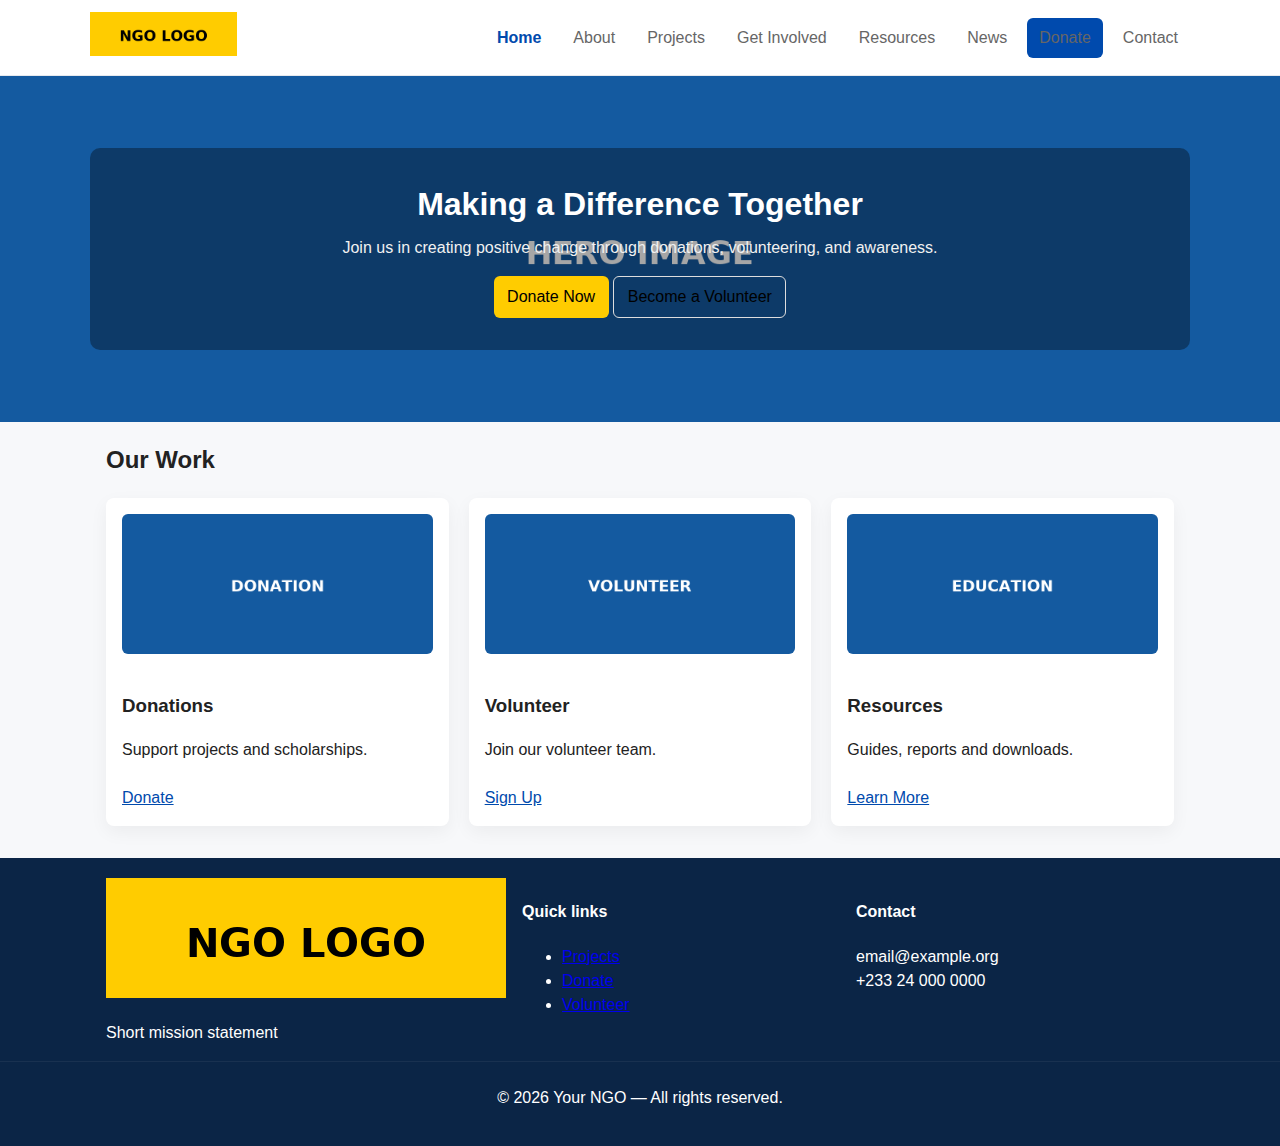
<file: ngo-website/index.html>
<!DOCTYPE html>
<html lang="en">
<head>
  <meta charset="utf-8" />
  <meta name="viewport" content="width=device-width,initial-scale=1" />
  <title>Your NGO — Home</title>
  <link rel="stylesheet" href="css/style.css" />
  <script defer src="js/main.js"></script>
</head>
<body>
  <header class="site-header">
    <div class="container header-inner">
      <a href="index.html" class="logo"><img src="images/logo.png" alt="NGO logo"></a>

      <nav class="nav">
        <ul>
          <li><a href="index.html" class="active">Home</a></li>
          <li><a href="about.html">About</a></li>
          <li><a href="projects.html">Projects</a></li>
          <li><a href="get-involved.html">Get Involved</a></li>
          <li><a href="resources.html">Resources</a></li>
          <li><a href="blog.html">News</a></li>
          <li><a href="donate.html" class="btn btn-donate">Donate</a></li>
          <li><a href="contact.html">Contact</a></li>
        </ul>
      </nav>

      <button class="nav-toggle" aria-label="Open navigation">☰</button>
    </div>
  </header>

  <main>
    <section class="hero">
      <div class="container hero-inner">
        <h1>Making a Difference Together</h1>
        <p>Join us in creating positive change through donations, volunteering, and awareness.</p>
        <a href="donate.html" class="btn">Donate Now</a>
        <a href="get-involved.html" class="btn btn-outline">Become a Volunteer</a>
      </div>
    </section>

    <section class="container">
      <h2>Our Work</h2>
      <div class="card-grid">
        <div class="card">
          <img src="images/donation.jpg" alt="Donation">
          <h3>Donations</h3>
          <p>Support projects and scholarships.</p>
          <a href="donate.html" class="card-link">Donate</a>
        </div>

        <div class="card">
          <img src="images/volunteer.jpg" alt="Volunteer">
          <h3>Volunteer</h3>
          <p>Join our volunteer team.</p>
          <a href="get-involved.html" class="card-link">Sign Up</a>
        </div>

        <div class="card">
          <img src="images/education.jpg" alt="Education">
          <h3>Resources</h3>
          <p>Guides, reports and downloads.</p>
          <a href="resources.html" class="card-link">Learn More</a>
        </div>
      </div>
    </section>
  </main>

  <footer class="site-footer">
    <div class="container footer-inner">
      <div class="footer-col">
        <img src="images/logo.png" class="footer-logo" alt="logo">
        <p>Short mission statement</p>
      </div>
      <div class="footer-col">
        <h4>Quick links</h4>
        <ul>
          <li><a href="projects.html">Projects</a></li>
          <li><a href="donate.html">Donate</a></li>
          <li><a href="get-involved.html">Volunteer</a></li>
        </ul>
      </div>
      <div class="footer-col">
        <h4>Contact</h4>
        <p>email@example.org<br/>+233 24 000 0000</p>
      </div>
    </div>

    <div class="footer-bottom">
      <p>© <span id="year"></span> Your NGO — All rights reserved.</p>
    </div>
  </footer>

</body>
</html>
</file>
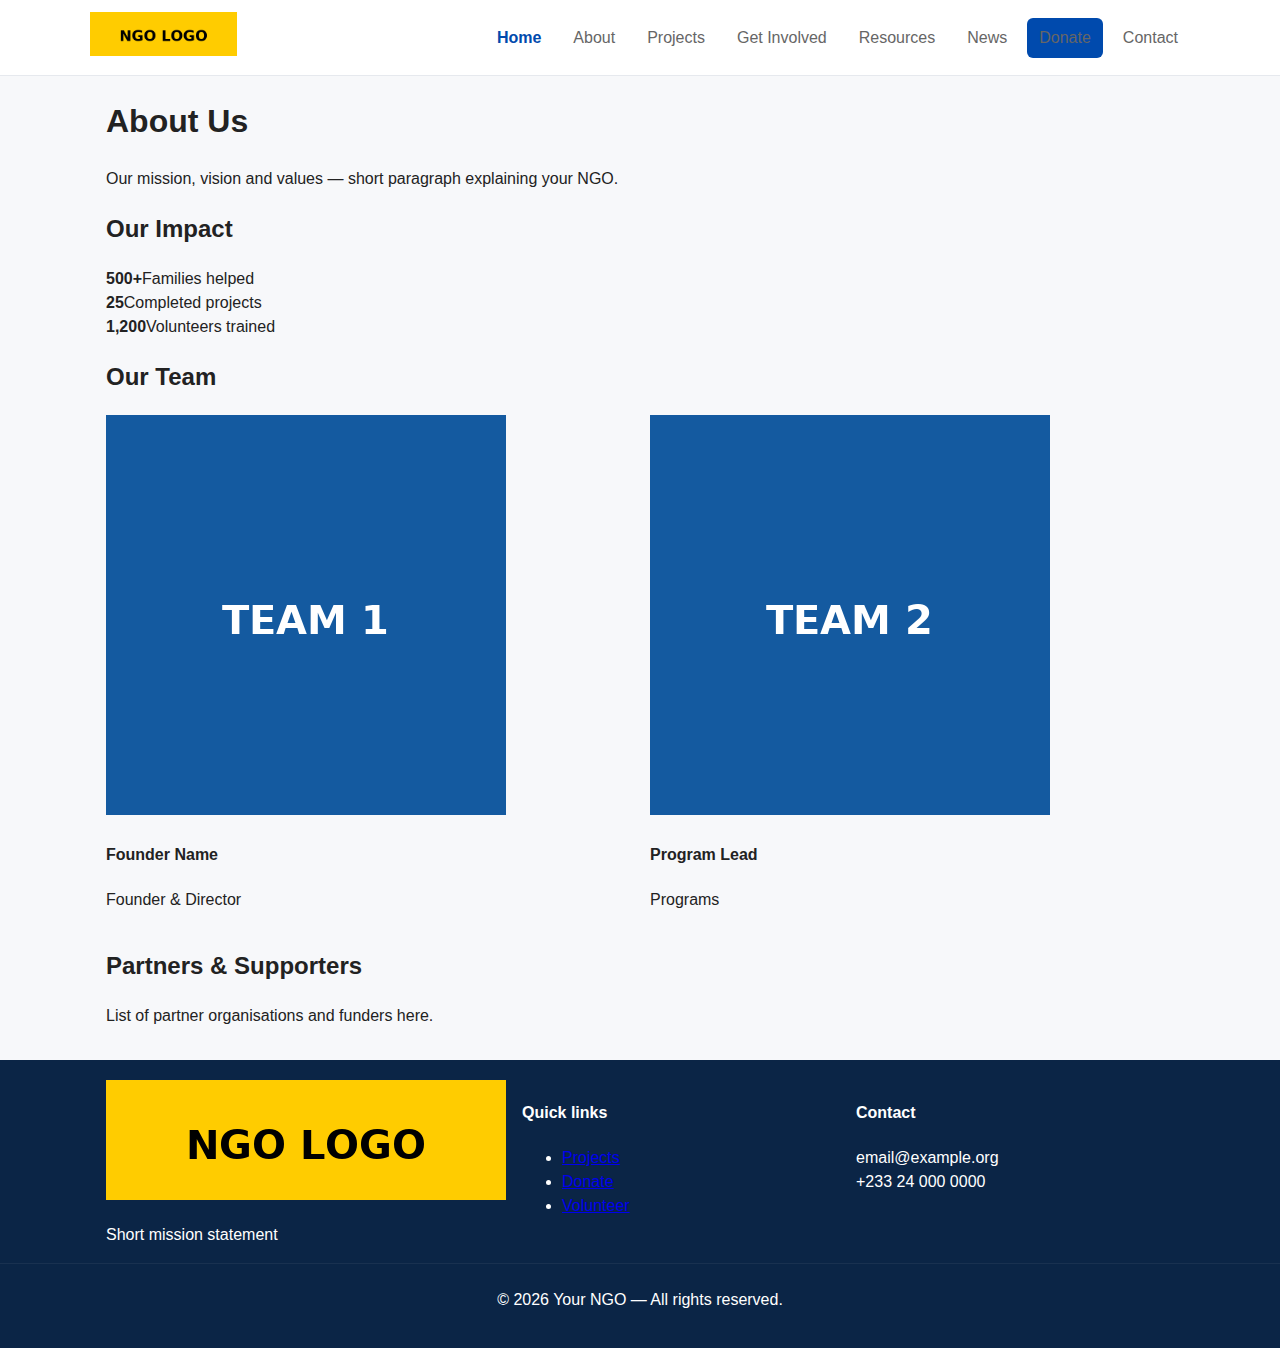
<file: ngo-website/about.html>
<!DOCTYPE html>
<html lang="en">
<head>
  <meta charset="utf-8" />
  <meta name="viewport" content="width=device-width,initial-scale=1" />
  <title>About — Your NGO</title>
  <link rel="stylesheet" href="css/style.css" />
  <script defer src="js/main.js"></script>
</head>
<body>
  <header class="site-header">
    <div class="container header-inner">
      <a href="index.html" class="logo"><img src="images/logo.png" alt="NGO logo"></a>

      <nav class="nav">
        <ul>
          <li><a href="index.html" class="active">Home</a></li>
          <li><a href="about.html">About</a></li>
          <li><a href="projects.html">Projects</a></li>
          <li><a href="get-involved.html">Get Involved</a></li>
          <li><a href="resources.html">Resources</a></li>
          <li><a href="blog.html">News</a></li>
          <li><a href="donate.html" class="btn btn-donate">Donate</a></li>
          <li><a href="contact.html">Contact</a></li>
        </ul>
      </nav>

      <button class="nav-toggle" aria-label="Open navigation">☰</button>
    </div>
  </header>

  <main class="container">
    <section class="about-hero">
      <h1>About Us</h1>
      <p>Our mission, vision and values — short paragraph explaining your NGO.</p>
    </section>

    <section id="impact" class="about-content">
      <h2>Our Impact</h2>
      <div class="stats">
        <div><strong>500+</strong><span>Families helped</span></div>
        <div><strong>25</strong><span>Completed projects</span></div>
        <div><strong>1,200</strong><span>Volunteers trained</span></div>
      </div>

      <h2>Our Team</h2>
      <div class="team-grid">
        <div class="team-member">
          <img src="images/team1.jpg" alt="Founder">
          <h4>Founder Name</h4>
          <p>Founder & Director</p>
        </div>
        <div class="team-member">
          <img src="images/team2.jpg" alt="Program manager">
          <h4>Program Lead</h4>
          <p>Programs</p>
        </div>
      </div>

      <h2>Partners & Supporters</h2>
      <p>List of partner organisations and funders here.</p>
    </section>
  </main>

  <footer class="site-footer">
    <div class="container footer-inner">
      <div class="footer-col">
        <img src="images/logo.png" class="footer-logo" alt="logo">
        <p>Short mission statement</p>
      </div>
      <div class="footer-col">
        <h4>Quick links</h4>
        <ul>
          <li><a href="projects.html">Projects</a></li>
          <li><a href="donate.html">Donate</a></li>
          <li><a href="get-involved.html">Volunteer</a></li>
        </ul>
      </div>
      <div class="footer-col">
        <h4>Contact</h4>
        <p>email@example.org<br/>+233 24 000 0000</p>
      </div>
    </div>

    <div class="footer-bottom">
      <p>© <span id="year"></span> Your NGO — All rights reserved.</p>
    </div>
  </footer>

</body>
</html>
</file>
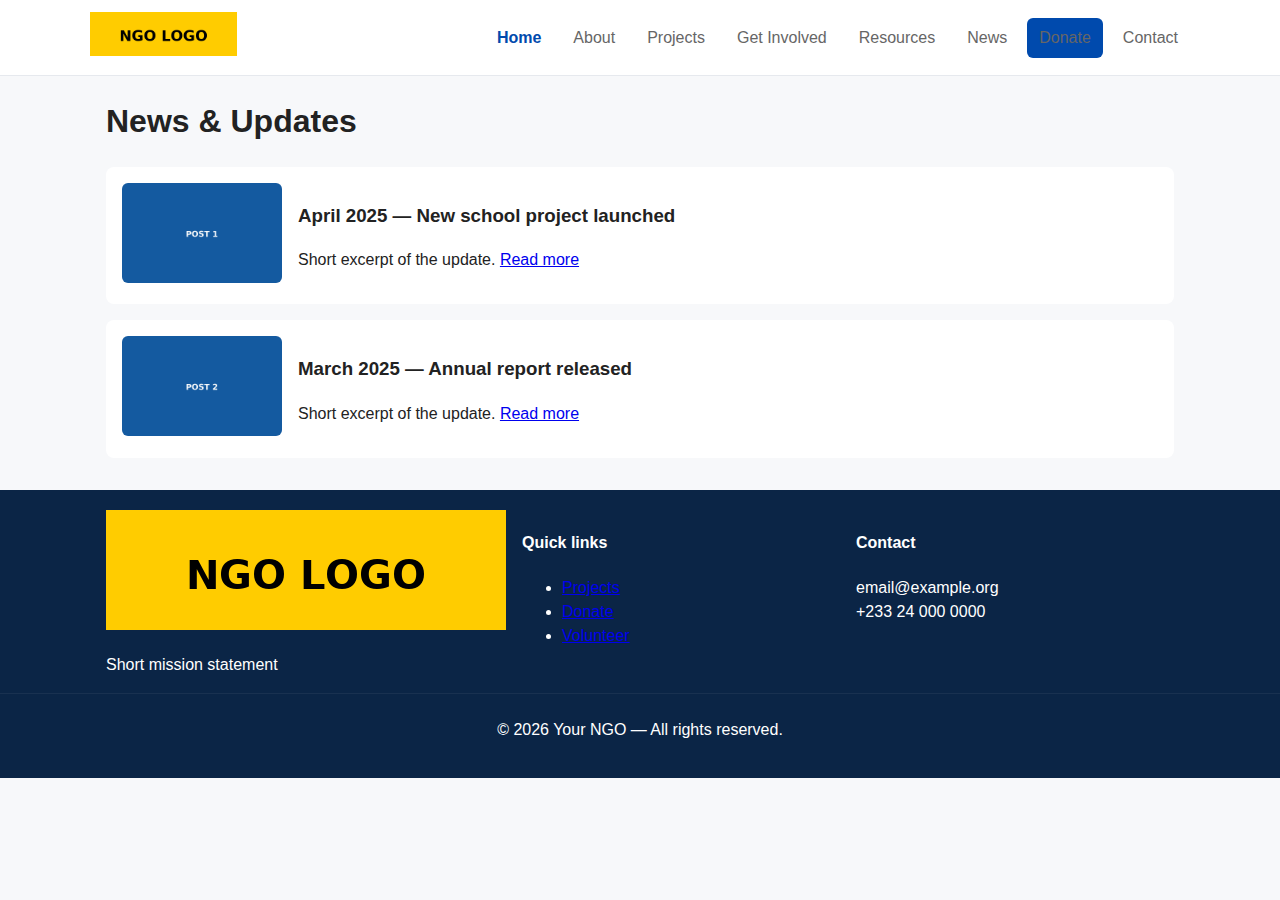
<file: ngo-website/blog.html>
<!DOCTYPE html>
<html lang="en">
<head>
  <meta charset="utf-8" />
  <meta name="viewport" content="width=device-width,initial-scale=1" />
  <title>News — Your NGO</title>
  <link rel="stylesheet" href="css/style.css" />
  <script defer src="js/main.js"></script>
</head>
<body>
  <header class="site-header">
    <div class="container header-inner">
      <a href="index.html" class="logo"><img src="images/logo.png" alt="NGO logo"></a>

      <nav class="nav">
        <ul>
          <li><a href="index.html" class="active">Home</a></li>
          <li><a href="about.html">About</a></li>
          <li><a href="projects.html">Projects</a></li>
          <li><a href="get-involved.html">Get Involved</a></li>
          <li><a href="resources.html">Resources</a></li>
          <li><a href="blog.html">News</a></li>
          <li><a href="donate.html" class="btn btn-donate">Donate</a></li>
          <li><a href="contact.html">Contact</a></li>
        </ul>
      </nav>

      <button class="nav-toggle" aria-label="Open navigation">☰</button>
    </div>
  </header>

  <main class="container">
    <section class="news">
      <h1>News & Updates</h1>

      <article class="post">
        <img src="images/post1.jpg" alt="post">
        <div class="post-body">
          <h3>April 2025 — New school project launched</h3>
          <p>Short excerpt of the update. <a href="#">Read more</a></p>
        </div>
      </article>

      <article class="post">
        <img src="images/post2.jpg" alt="post">
        <div class="post-body">
          <h3>March 2025 — Annual report released</h3>
          <p>Short excerpt of the update. <a href="#">Read more</a></p>
        </div>
      </article>

    </section>
  </main>

  <footer class="site-footer">
    <div class="container footer-inner">
      <div class="footer-col">
        <img src="images/logo.png" class="footer-logo" alt="logo">
        <p>Short mission statement</p>
      </div>
      <div class="footer-col">
        <h4>Quick links</h4>
        <ul>
          <li><a href="projects.html">Projects</a></li>
          <li><a href="donate.html">Donate</a></li>
          <li><a href="get-involved.html">Volunteer</a></li>
        </ul>
      </div>
      <div class="footer-col">
        <h4>Contact</h4>
        <p>email@example.org<br/>+233 24 000 0000</p>
      </div>
    </div>

    <div class="footer-bottom">
      <p>© <span id="year"></span> Your NGO — All rights reserved.</p>
    </div>
  </footer>

</body>
</html>
</file>
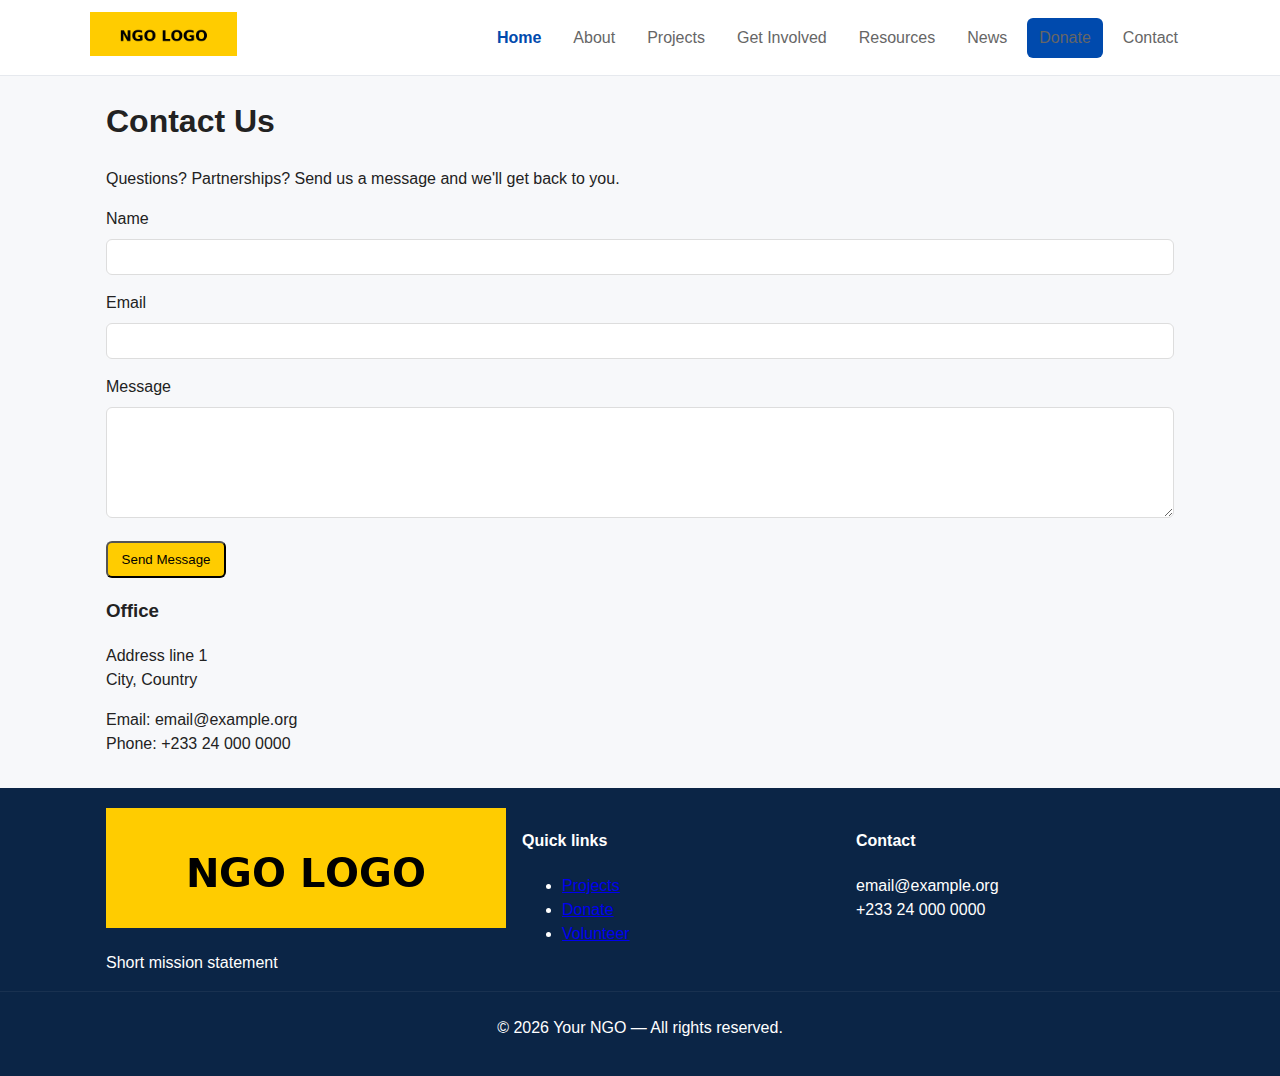
<file: ngo-website/contact.html>
<!DOCTYPE html>
<html lang="en">
<head>
  <meta charset="utf-8" />
  <meta name="viewport" content="width=device-width,initial-scale=1" />
  <title>Contact — Your NGO</title>
  <link rel="stylesheet" href="css/style.css" />
  <script defer src="js/main.js"></script>
</head>
<body>
  <header class="site-header">
    <div class="container header-inner">
      <a href="index.html" class="logo"><img src="images/logo.png" alt="NGO logo"></a>

      <nav class="nav">
        <ul>
          <li><a href="index.html" class="active">Home</a></li>
          <li><a href="about.html">About</a></li>
          <li><a href="projects.html">Projects</a></li>
          <li><a href="get-involved.html">Get Involved</a></li>
          <li><a href="resources.html">Resources</a></li>
          <li><a href="blog.html">News</a></li>
          <li><a href="donate.html" class="btn btn-donate">Donate</a></li>
          <li><a href="contact.html">Contact</a></li>
        </ul>
      </nav>

      <button class="nav-toggle" aria-label="Open navigation">☰</button>
    </div>
  </header>

  <main class="container">
    <section class="contact">
      <h1>Contact Us</h1>
      <p>Questions? Partnerships? Send us a message and we'll get back to you.</p>

      <form action="https://formspree.io/f/yourformid" method="POST" class="contact-form">
        <label for="name">Name</label>
        <input id="name" name="name" required>

        <label for="email">Email</label>
        <input id="email" name="email" type="email" required>

        <label for="message">Message</label>
        <textarea id="message" name="message" rows="6" required></textarea>

        <button class="btn" type="submit">Send Message</button>
      </form>

      <div class="contact-info">
        <h3>Office</h3>
        <p>Address line 1<br/>City, Country</p>
        <p>Email: email@example.org<br/>Phone: +233 24 000 0000</p>
      </div>
    </section>
  </main>

  <footer class="site-footer">
    <div class="container footer-inner">
      <div class="footer-col">
        <img src="images/logo.png" class="footer-logo" alt="logo">
        <p>Short mission statement</p>
      </div>
      <div class="footer-col">
        <h4>Quick links</h4>
        <ul>
          <li><a href="projects.html">Projects</a></li>
          <li><a href="donate.html">Donate</a></li>
          <li><a href="get-involved.html">Volunteer</a></li>
        </ul>
      </div>
      <div class="footer-col">
        <h4>Contact</h4>
        <p>email@example.org<br/>+233 24 000 0000</p>
      </div>
    </div>

    <div class="footer-bottom">
      <p>© <span id="year"></span> Your NGO — All rights reserved.</p>
    </div>
  </footer>

</body>
</html>
</file>
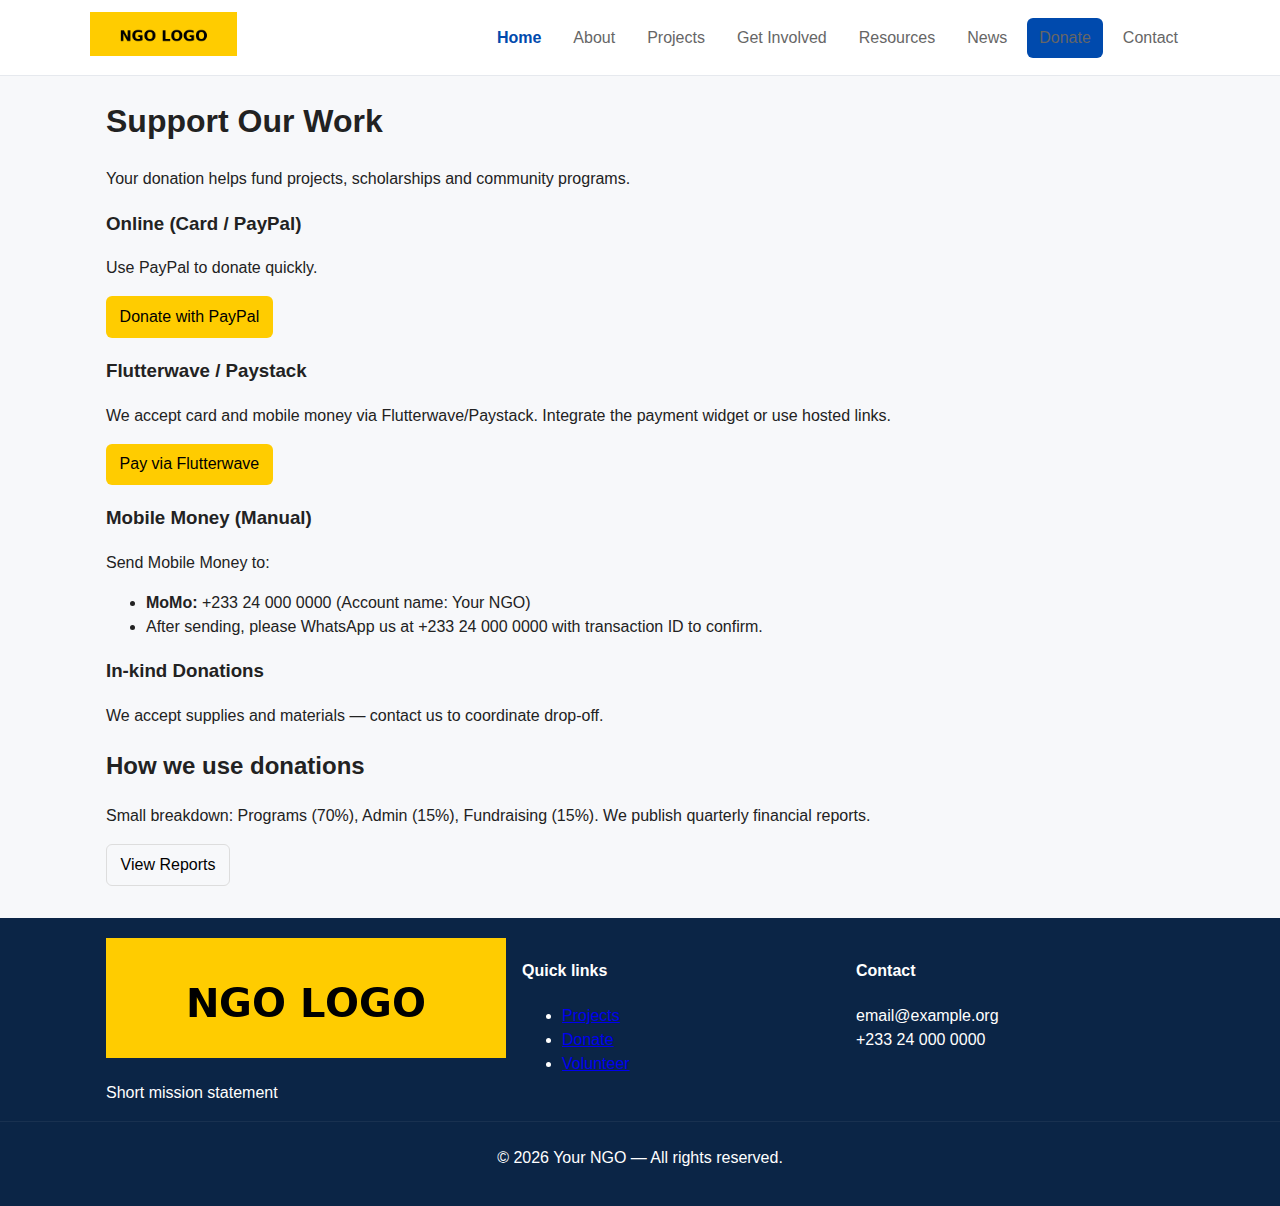
<file: ngo-website/donate.html>
<!DOCTYPE html>
<html lang="en">
<head>
  <meta charset="utf-8" />
  <meta name="viewport" content="width=device-width,initial-scale=1" />
  <title>Donate — Your NGO</title>
  <link rel="stylesheet" href="css/style.css" />
  <script defer src="js/main.js"></script>
</head>
<body>
  <header class="site-header">
    <div class="container header-inner">
      <a href="index.html" class="logo"><img src="images/logo.png" alt="NGO logo"></a>

      <nav class="nav">
        <ul>
          <li><a href="index.html" class="active">Home</a></li>
          <li><a href="about.html">About</a></li>
          <li><a href="projects.html">Projects</a></li>
          <li><a href="get-involved.html">Get Involved</a></li>
          <li><a href="resources.html">Resources</a></li>
          <li><a href="blog.html">News</a></li>
          <li><a href="donate.html" class="btn btn-donate">Donate</a></li>
          <li><a href="contact.html">Contact</a></li>
        </ul>
      </nav>

      <button class="nav-toggle" aria-label="Open navigation">☰</button>
    </div>
  </header>

  <main class="container">
    <section class="donate-page">
      <h1>Support Our Work</h1>
      <p>Your donation helps fund projects, scholarships and community programs.</p>

      <div class="donation-options">
        <div class="donation-card">
          <h3>Online (Card / PayPal)</h3>
          <p>Use PayPal to donate quickly.</p>
          <a class="btn" href="#" onclick="alert('Replace with your PayPal link')">Donate with PayPal</a>
        </div>

        <div class="donation-card">
          <h3>Flutterwave / Paystack</h3>
          <p>We accept card and mobile money via Flutterwave/Paystack. Integrate the payment widget or use hosted links.</p>
          <a class="btn" href="#" onclick="alert('Replace with your payment page link')">Pay via Flutterwave</a>
        </div>

        <div class="donation-card">
          <h3>Mobile Money (Manual)</h3>
          <p>Send Mobile Money to:</p>
          <ul>
            <li><strong>MoMo:</strong> +233 24 000 0000 (Account name: Your NGO)</li>
            <li>After sending, please WhatsApp us at +233 24 000 0000 with transaction ID to confirm.</li>
          </ul>
        </div>

        <div class="donation-card">
          <h3>In-kind Donations</h3>
          <p>We accept supplies and materials — contact us to coordinate drop-off.</p>
        </div>
      </div>

      <section class="donation-transparency">
        <h2>How we use donations</h2>
        <p>Small breakdown: Programs (70%), Admin (15%), Fundraising (15%). We publish quarterly financial reports.</p>
        <a class="btn btn-outline" href="resources.html">View Reports</a>
      </section>
    </section>
  </main>

  <footer class="site-footer">
    <div class="container footer-inner">
      <div class="footer-col">
        <img src="images/logo.png" class="footer-logo" alt="logo">
        <p>Short mission statement</p>
      </div>
      <div class="footer-col">
        <h4>Quick links</h4>
        <ul>
          <li><a href="projects.html">Projects</a></li>
          <li><a href="donate.html">Donate</a></li>
          <li><a href="get-involved.html">Volunteer</a></li>
        </ul>
      </div>
      <div class="footer-col">
        <h4>Contact</h4>
        <p>email@example.org<br/>+233 24 000 0000</p>
      </div>
    </div>

    <div class="footer-bottom">
      <p>© <span id="year"></span> Your NGO — All rights reserved.</p>
    </div>
  </footer>

</body>
</html>
</file>
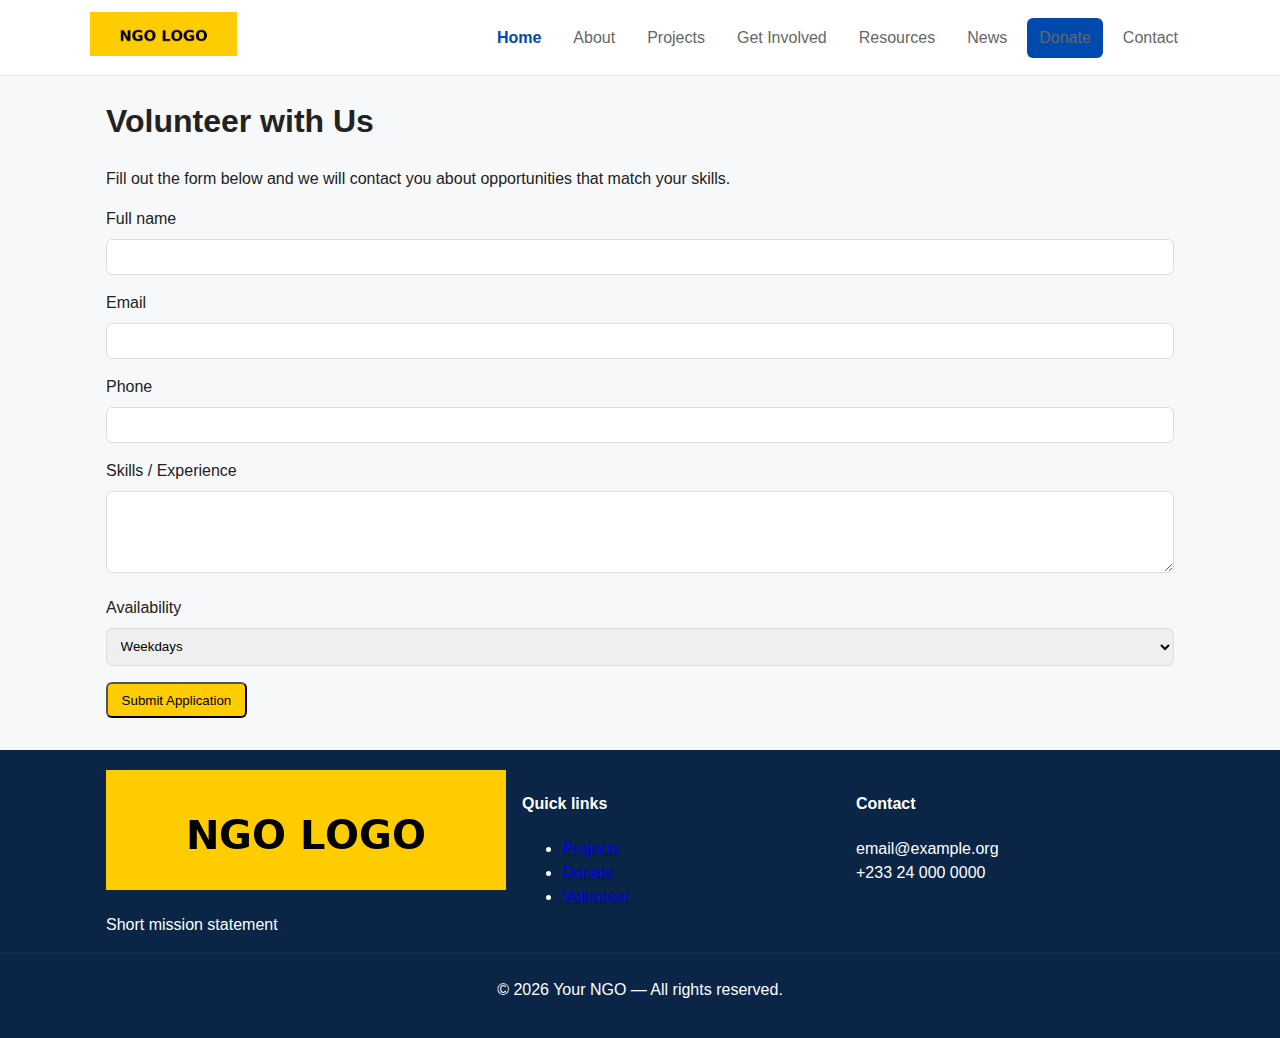
<file: ngo-website/get-involved.html>
<!DOCTYPE html>
<html lang="en">
<head>
  <meta charset="utf-8" />
  <meta name="viewport" content="width=device-width,initial-scale=1" />
  <title>Get Involved — Volunteer</title>
  <link rel="stylesheet" href="css/style.css" />
  <script defer src="js/main.js"></script>
</head>
<body>
  <header class="site-header">
    <div class="container header-inner">
      <a href="index.html" class="logo"><img src="images/logo.png" alt="NGO logo"></a>

      <nav class="nav">
        <ul>
          <li><a href="index.html" class="active">Home</a></li>
          <li><a href="about.html">About</a></li>
          <li><a href="projects.html">Projects</a></li>
          <li><a href="get-involved.html">Get Involved</a></li>
          <li><a href="resources.html">Resources</a></li>
          <li><a href="blog.html">News</a></li>
          <li><a href="donate.html" class="btn btn-donate">Donate</a></li>
          <li><a href="contact.html">Contact</a></li>
        </ul>
      </nav>

      <button class="nav-toggle" aria-label="Open navigation">☰</button>
    </div>
  </header>

  <main class="container">
    <section class="volunteer">
      <h1>Volunteer with Us</h1>
      <p>Fill out the form below and we will contact you about opportunities that match your skills.</p>

      <form class="volunteer-form" action="https://formspree.io/f/yourformid" method="POST">
        <label for="name">Full name</label>
        <input id="name" name="name" type="text" required>

        <label for="email">Email</label>
        <input id="email" name="email" type="email" required>

        <label for="phone">Phone</label>
        <input id="phone" name="phone" type="tel">

        <label for="skills">Skills / Experience</label>
        <textarea id="skills" name="skills" rows="4"></textarea>

        <label for="availability">Availability</label>
        <select id="availability" name="availability">
          <option>Weekdays</option>
          <option>Weekends</option>
          <option>Flexible</option>
        </select>

        <button class="btn" type="submit">Submit Application</button>
      </form>
    </section>
  </main>

  <footer class="site-footer">
    <div class="container footer-inner">
      <div class="footer-col">
        <img src="images/logo.png" class="footer-logo" alt="logo">
        <p>Short mission statement</p>
      </div>
      <div class="footer-col">
        <h4>Quick links</h4>
        <ul>
          <li><a href="projects.html">Projects</a></li>
          <li><a href="donate.html">Donate</a></li>
          <li><a href="get-involved.html">Volunteer</a></li>
        </ul>
      </div>
      <div class="footer-col">
        <h4>Contact</h4>
        <p>email@example.org<br/>+233 24 000 0000</p>
      </div>
    </div>

    <div class="footer-bottom">
      <p>© <span id="year"></span> Your NGO — All rights reserved.</p>
    </div>
  </footer>

</body>
</html>
</file>
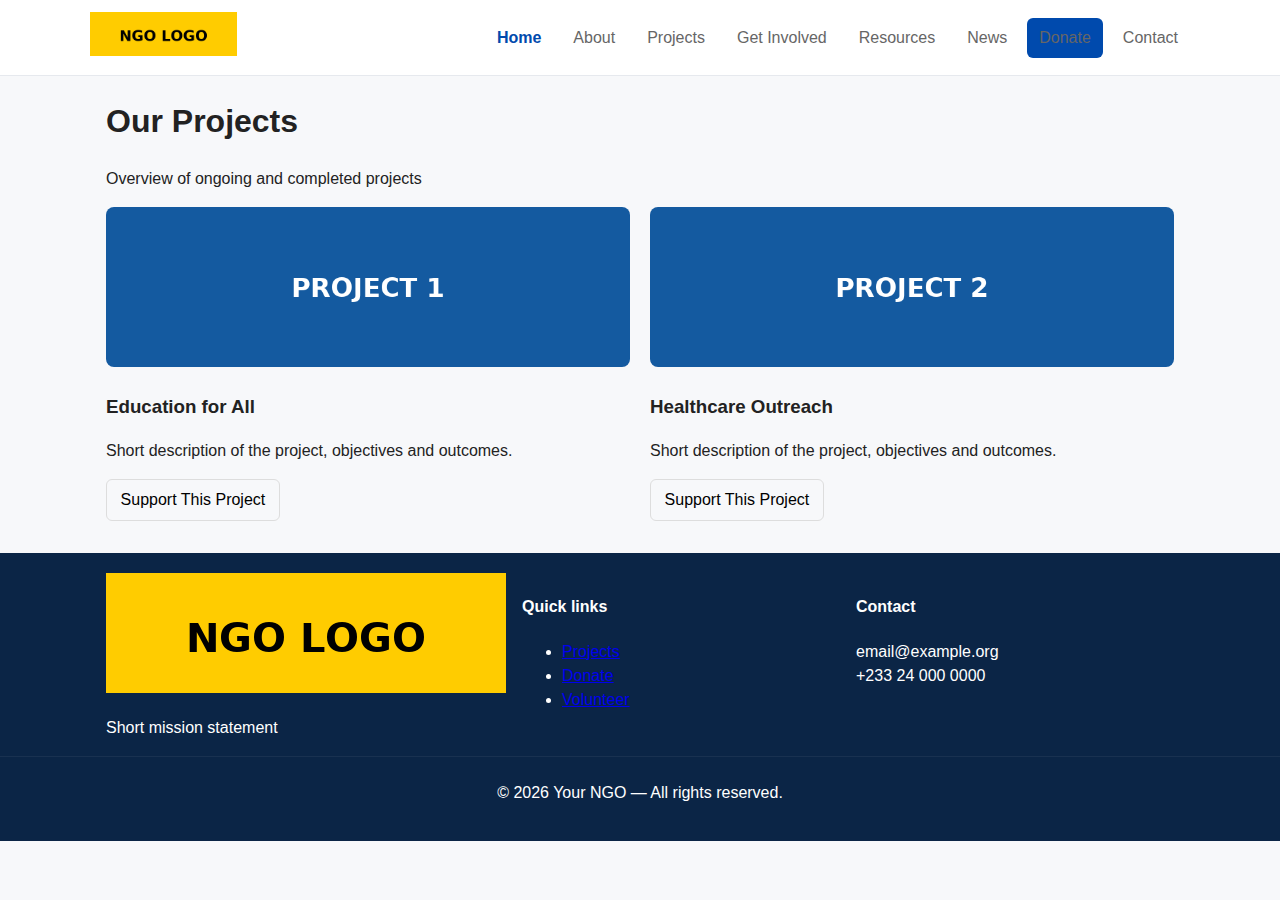
<file: ngo-website/projects.html>
<!DOCTYPE html>
<html lang="en">
<head>
  <meta charset="utf-8" />
  <meta name="viewport" content="width=device-width,initial-scale=1" />
  <title>Projects — Your NGO</title>
  <link rel="stylesheet" href="css/style.css" />
  <script defer src="js/main.js"></script>
</head>
<body>
  <header class="site-header">
    <div class="container header-inner">
      <a href="index.html" class="logo"><img src="images/logo.png" alt="NGO logo"></a>

      <nav class="nav">
        <ul>
          <li><a href="index.html" class="active">Home</a></li>
          <li><a href="about.html">About</a></li>
          <li><a href="projects.html">Projects</a></li>
          <li><a href="get-involved.html">Get Involved</a></li>
          <li><a href="resources.html">Resources</a></li>
          <li><a href="blog.html">News</a></li>
          <li><a href="donate.html" class="btn btn-donate">Donate</a></li>
          <li><a href="contact.html">Contact</a></li>
        </ul>
      </nav>

      <button class="nav-toggle" aria-label="Open navigation">☰</button>
    </div>
  </header>

  <main class="container">
    <section class="projects">
      <h1>Our Projects</h1>
      <p>Overview of ongoing and completed projects</p>

      <div class="project-grid">
        <article class="project">
          <img src="images/project1.jpg" alt="Project 1">
          <h3>Education for All</h3>
          <p>Short description of the project, objectives and outcomes.</p>
          <a class="btn btn-outline" href="donate.html">Support This Project</a>
        </article>

        <article class="project">
          <img src="images/project2.jpg" alt="Project 2">
          <h3>Healthcare Outreach</h3>
          <p>Short description of the project, objectives and outcomes.</p>
          <a class="btn btn-outline" href="donate.html">Support This Project</a>
        </article>
      </div>
    </section>
  </main>

  <footer class="site-footer">
    <div class="container footer-inner">
      <div class="footer-col">
        <img src="images/logo.png" class="footer-logo" alt="logo">
        <p>Short mission statement</p>
      </div>
      <div class="footer-col">
        <h4>Quick links</h4>
        <ul>
          <li><a href="projects.html">Projects</a></li>
          <li><a href="donate.html">Donate</a></li>
          <li><a href="get-involved.html">Volunteer</a></li>
        </ul>
      </div>
      <div class="footer-col">
        <h4>Contact</h4>
        <p>email@example.org<br/>+233 24 000 0000</p>
      </div>
    </div>

    <div class="footer-bottom">
      <p>© <span id="year"></span> Your NGO — All rights reserved.</p>
    </div>
  </footer>

</body>
</html>
</file>
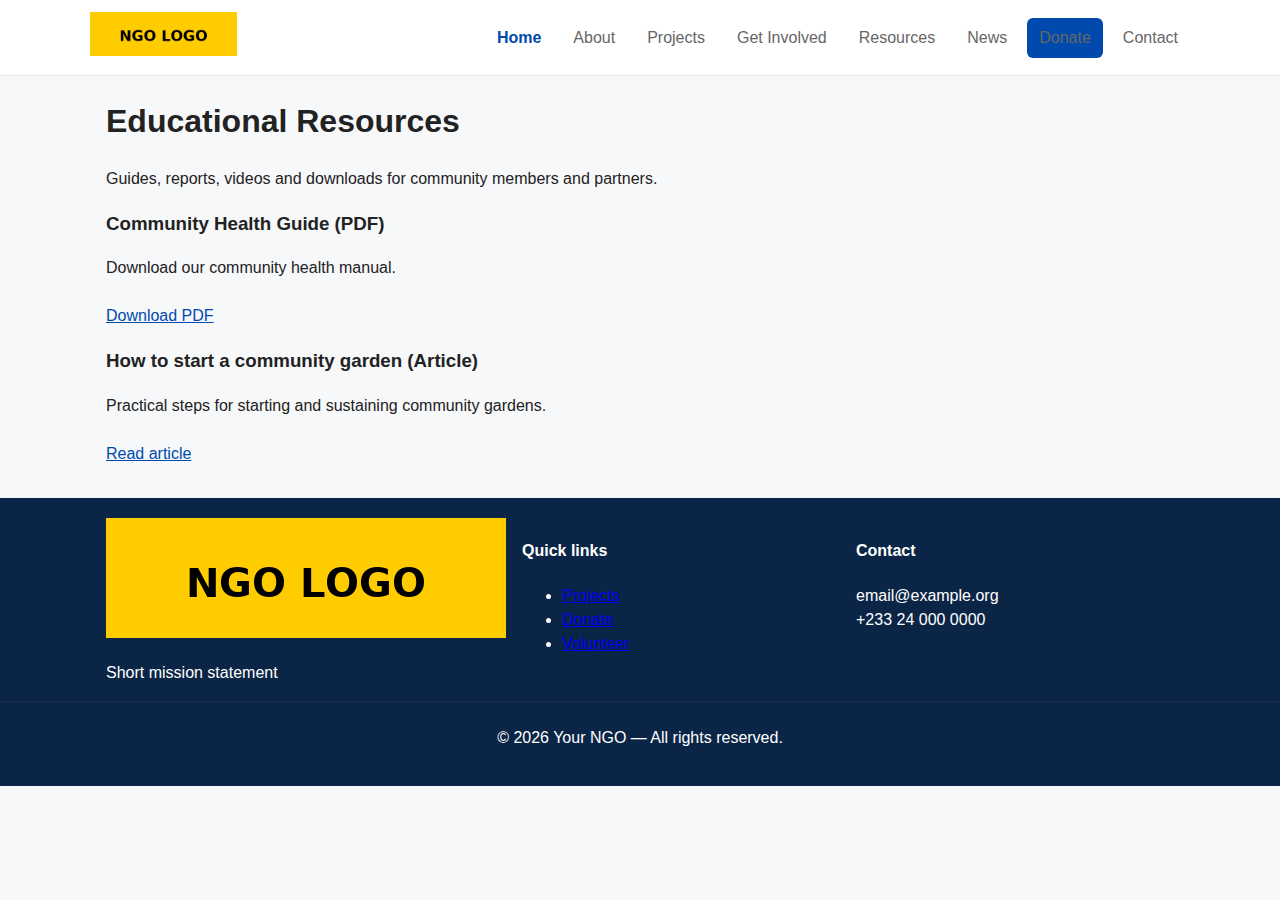
<file: ngo-website/resources.html>
<!DOCTYPE html>
<html lang="en">
<head>
  <meta charset="utf-8" />
  <meta name="viewport" content="width=device-width,initial-scale=1" />
  <title>Resources — Your NGO</title>
  <link rel="stylesheet" href="css/style.css" />
  <script defer src="js/main.js"></script>
</head>
<body>
  <header class="site-header">
    <div class="container header-inner">
      <a href="index.html" class="logo"><img src="images/logo.png" alt="NGO logo"></a>

      <nav class="nav">
        <ul>
          <li><a href="index.html" class="active">Home</a></li>
          <li><a href="about.html">About</a></li>
          <li><a href="projects.html">Projects</a></li>
          <li><a href="get-involved.html">Get Involved</a></li>
          <li><a href="resources.html">Resources</a></li>
          <li><a href="blog.html">News</a></li>
          <li><a href="donate.html" class="btn btn-donate">Donate</a></li>
          <li><a href="contact.html">Contact</a></li>
        </ul>
      </nav>

      <button class="nav-toggle" aria-label="Open navigation">☰</button>
    </div>
  </header>

  <main class="container">
    <section class="resources">
      <h1>Educational Resources</h1>
      <p>Guides, reports, videos and downloads for community members and partners.</p>

      <div class="resource-list">
        <article class="resource">
          <h3>Community Health Guide (PDF)</h3>
          <p>Download our community health manual.</p>
          <a class="card-link" href="resources/health-guide.pdf" download>Download PDF</a>
        </article>

        <article class="resource">
          <h3>How to start a community garden (Article)</h3>
          <p>Practical steps for starting and sustaining community gardens.</p>
          <a class="card-link" href="#">Read article</a>
        </article>
      </div>
    </section>
  </main>

  <footer class="site-footer">
    <div class="container footer-inner">
      <div class="footer-col">
        <img src="images/logo.png" class="footer-logo" alt="logo">
        <p>Short mission statement</p>
      </div>
      <div class="footer-col">
        <h4>Quick links</h4>
        <ul>
          <li><a href="projects.html">Projects</a></li>
          <li><a href="donate.html">Donate</a></li>
          <li><a href="get-involved.html">Volunteer</a></li>
        </ul>
      </div>
      <div class="footer-col">
        <h4>Contact</h4>
        <p>email@example.org<br/>+233 24 000 0000</p>
      </div>
    </div>

    <div class="footer-bottom">
      <p>© <span id="year"></span> Your NGO — All rights reserved.</p>
    </div>
  </footer>

</body>
</html>
</file>
<file: ngo-website/css/style.css>
/* Basic reset and variables */
:root{
  --primary:#004aad;
  --accent:#ffcc00;
  --muted:#666;
  --max-width:1100px;
  --gap:1.25rem;
  --radius:8px;
}

*{box-sizing:border-box}
html,body{height:100%}
body{
  font-family: "Segoe UI", Roboto, Arial, sans-serif;
  margin:0;color:#222;line-height:1.5;background:#f7f8fa;
}

/* Container */
.container{max-width:var(--max-width);margin:0 auto;padding:0 1rem}

/* Header */
.site-header{background:#fff;border-bottom:1px solid #e6e9ee;position:sticky;top:0;z-index:50}
.header-inner{display:flex;align-items:center;justify-content:space-between;padding:.75rem 0}
.logo img{height:44px}
.nav ul{display:flex;gap:0.5rem;align-items:center;list-style:none;margin:0;padding:0}
.nav ul li a{display:inline-block;padding:.5rem .75rem;text-decoration:none;color:var(--muted)}
.nav ul li a.active{color:var(--primary);font-weight:600}
.btn{background:var(--accent);color:#000;padding:.55rem .85rem;border-radius:6px;text-decoration:none;display:inline-block}
.btn-outline{background:transparent;border:1px solid #ddd;padding:.5rem .85rem;border-radius:6px}
.btn-donate{background:var(--primary);color:#fff}

/* Mobile nav toggle */
.nav-toggle{display:none;background:none;border:0;font-size:1.2rem}

/* Hero */
.hero{background:url('../images/hero.jpg') center/cover no-repeat;color:#fff;padding:4.5rem 0}
.hero-inner{text-align:center;background:rgba(0,0,0,0.35);padding:2rem;border-radius:10px}
.hero h1{margin:0 0 .5rem;font-size:2rem}
.hero p{margin:0 0 1rem;color:#f1f1f1}

/* Cards and grids */
.card-grid{display:grid;grid-template-columns:repeat(auto-fit,minmax(220px,1fr));gap:var(--gap);margin-top:1rem}
.card{background:#fff;border-radius:8px;padding:1rem;box-shadow:0 6px 18px rgba(0,0,0,0.05)}
.card img{width:100%;height:140px;object-fit:cover;border-radius:6px;margin-bottom:.75rem}
.card-link{display:inline-block;margin-top:.5rem;color:var(--primary)}

/* Featured */
.featured{margin:2rem 0}
.featured-inner{display:flex;gap:1rem;align-items:center}
.featured-inner img{width:220px;height:140px;object-fit:cover;border-radius:8px}

/* Subscribe */
.subscribe{background:#fff;padding:1rem;border-radius:8px;margin:2rem 0;text-align:center}

/* Footer */
.site-footer{background:#0b2546;color:#fff;padding:1.25rem 0;margin-top:2rem}
.footer-inner{display:flex;gap:1rem;align-items:flex-start;justify-content:space-between}
.footer-col{flex:1}
.socials a{display:inline-block;margin-right:.5rem;color:#fff;text-decoration:none;font-weight:700}
.footer-bottom{text-align:center;padding-top:.5rem;border-top:1px solid rgba(255,255,255,0.06)}

/* Forms */
input, textarea, select{width:100%;padding:.6rem;border:1px solid #ddd;border-radius:6px;margin-top:.5rem;margin-bottom:1rem}
.form-inline{display:flex;gap:.5rem;justify-content:center;align-items:center}
.form-inline input{flex:1;max-width:420px}

/* Projects & posts grid */
.project-grid, .team-grid{display:grid;grid-template-columns:repeat(auto-fit,minmax(220px,1fr));gap:var(--gap)}
.project img{width:100%;height:160px;object-fit:cover;border-radius:8px}
.post{display:flex;gap:1rem;background:#fff;padding:1rem;border-radius:8px;margin-bottom:1rem}
.post img{width:160px;height:100px;object-fit:cover;border-radius:6px}

/* Responsive */
@media (max-width:900px){
  .featured-inner{flex-direction:column}
}

@media (max-width:700px){
  .nav ul{display:none}
  .nav-toggle{display:block}
  .header-inner{gap:.5rem}
  .hero{padding:3rem 0}
  .hero h1{font-size:1.5rem}
  .footer-inner{flex-direction:column;gap:1rem}
  .form-inline{flex-direction:column}
}

/* Mobile nav open state (small patch to make nav-toggle work reliably) */
@media (max-width:700px){
  .nav.open ul{
    display:flex;
    flex-direction:column;
    position:absolute;
    top:64px;
    right:1rem;
    background:#fff;
    padding:.75rem;
    border-radius:6px;
    box-shadow:0 10px 30px rgba(0,0,0,0.12);
    min-width:200px;
    z-index:60;
  }
  .nav.open ul li{margin:0 0 .5rem}
  .nav.open ul li a{color:var(--muted)}
}

/* Utility */
.sr-only{position:absolute;width:1px;height:1px;padding:0;margin:-1px;overflow:hidden;clip:rect(0,0,0,0);white-space:nowrap;border:0}
</file>
